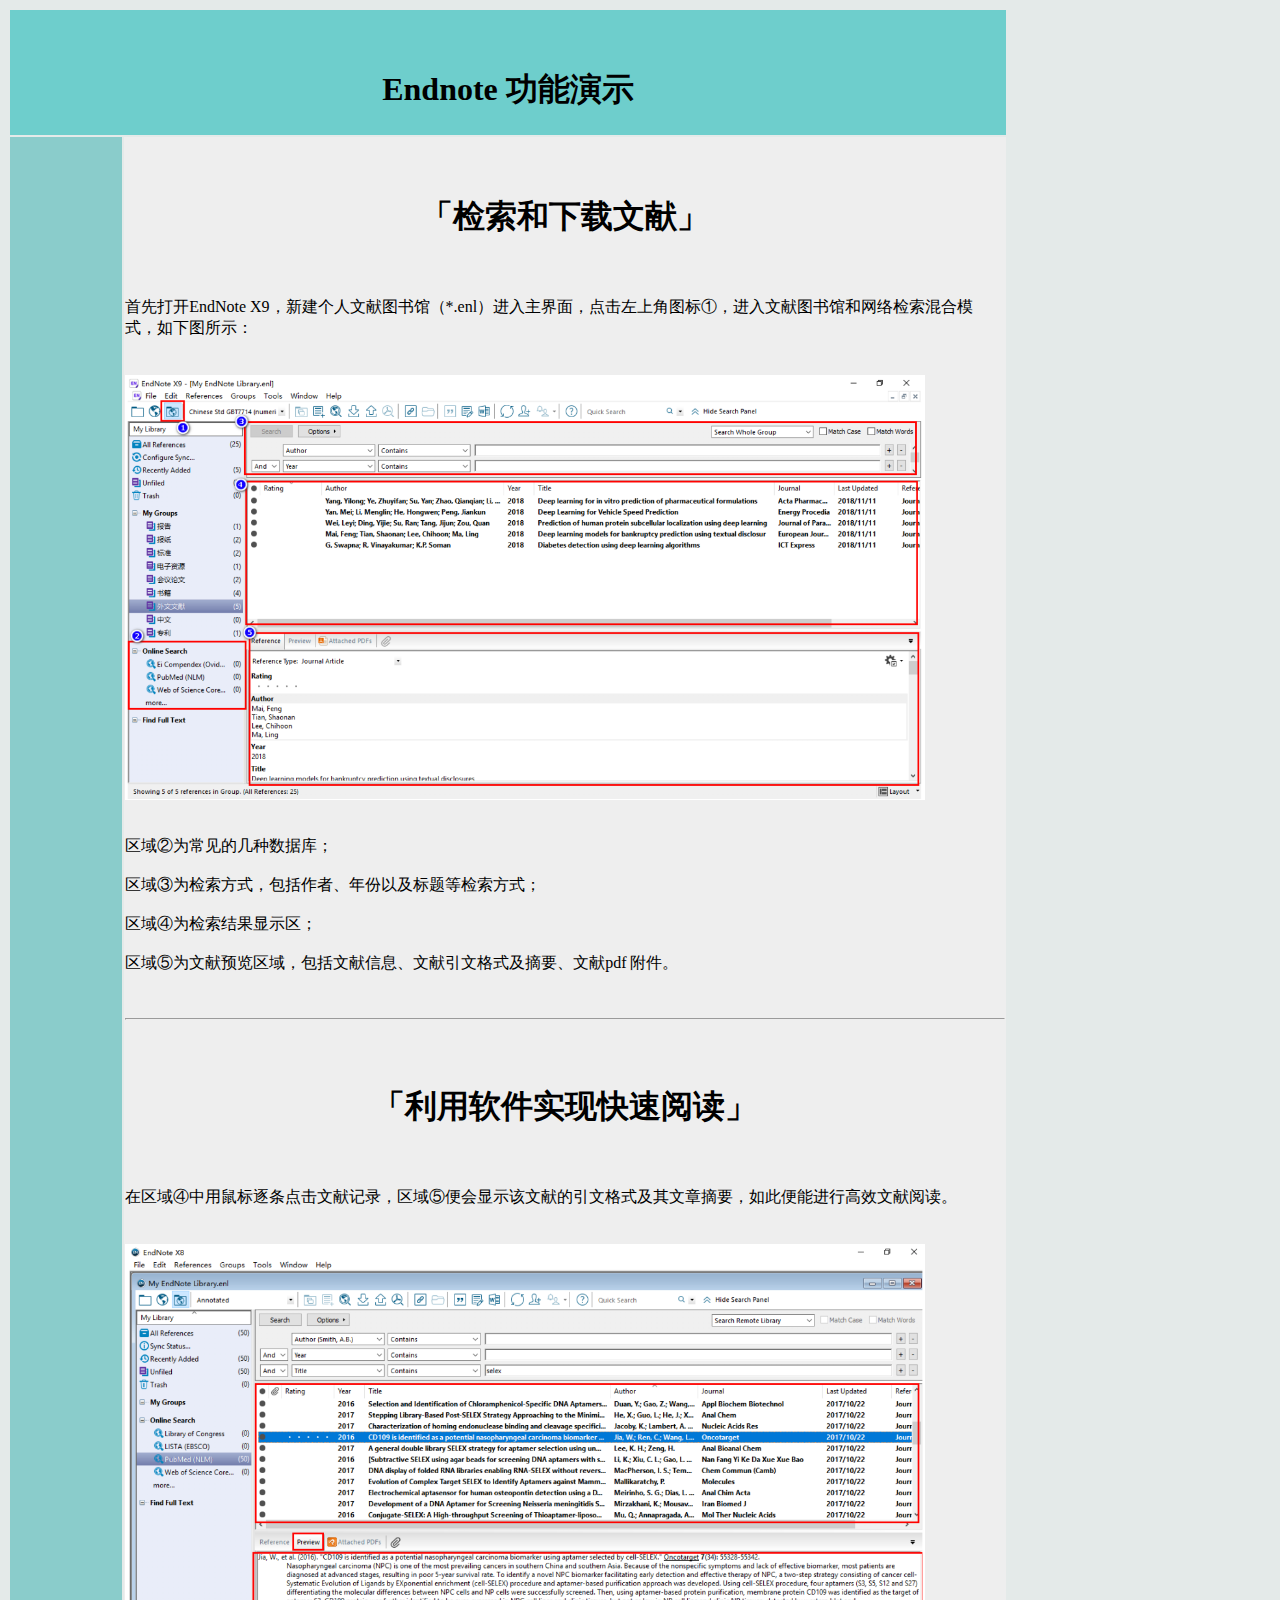
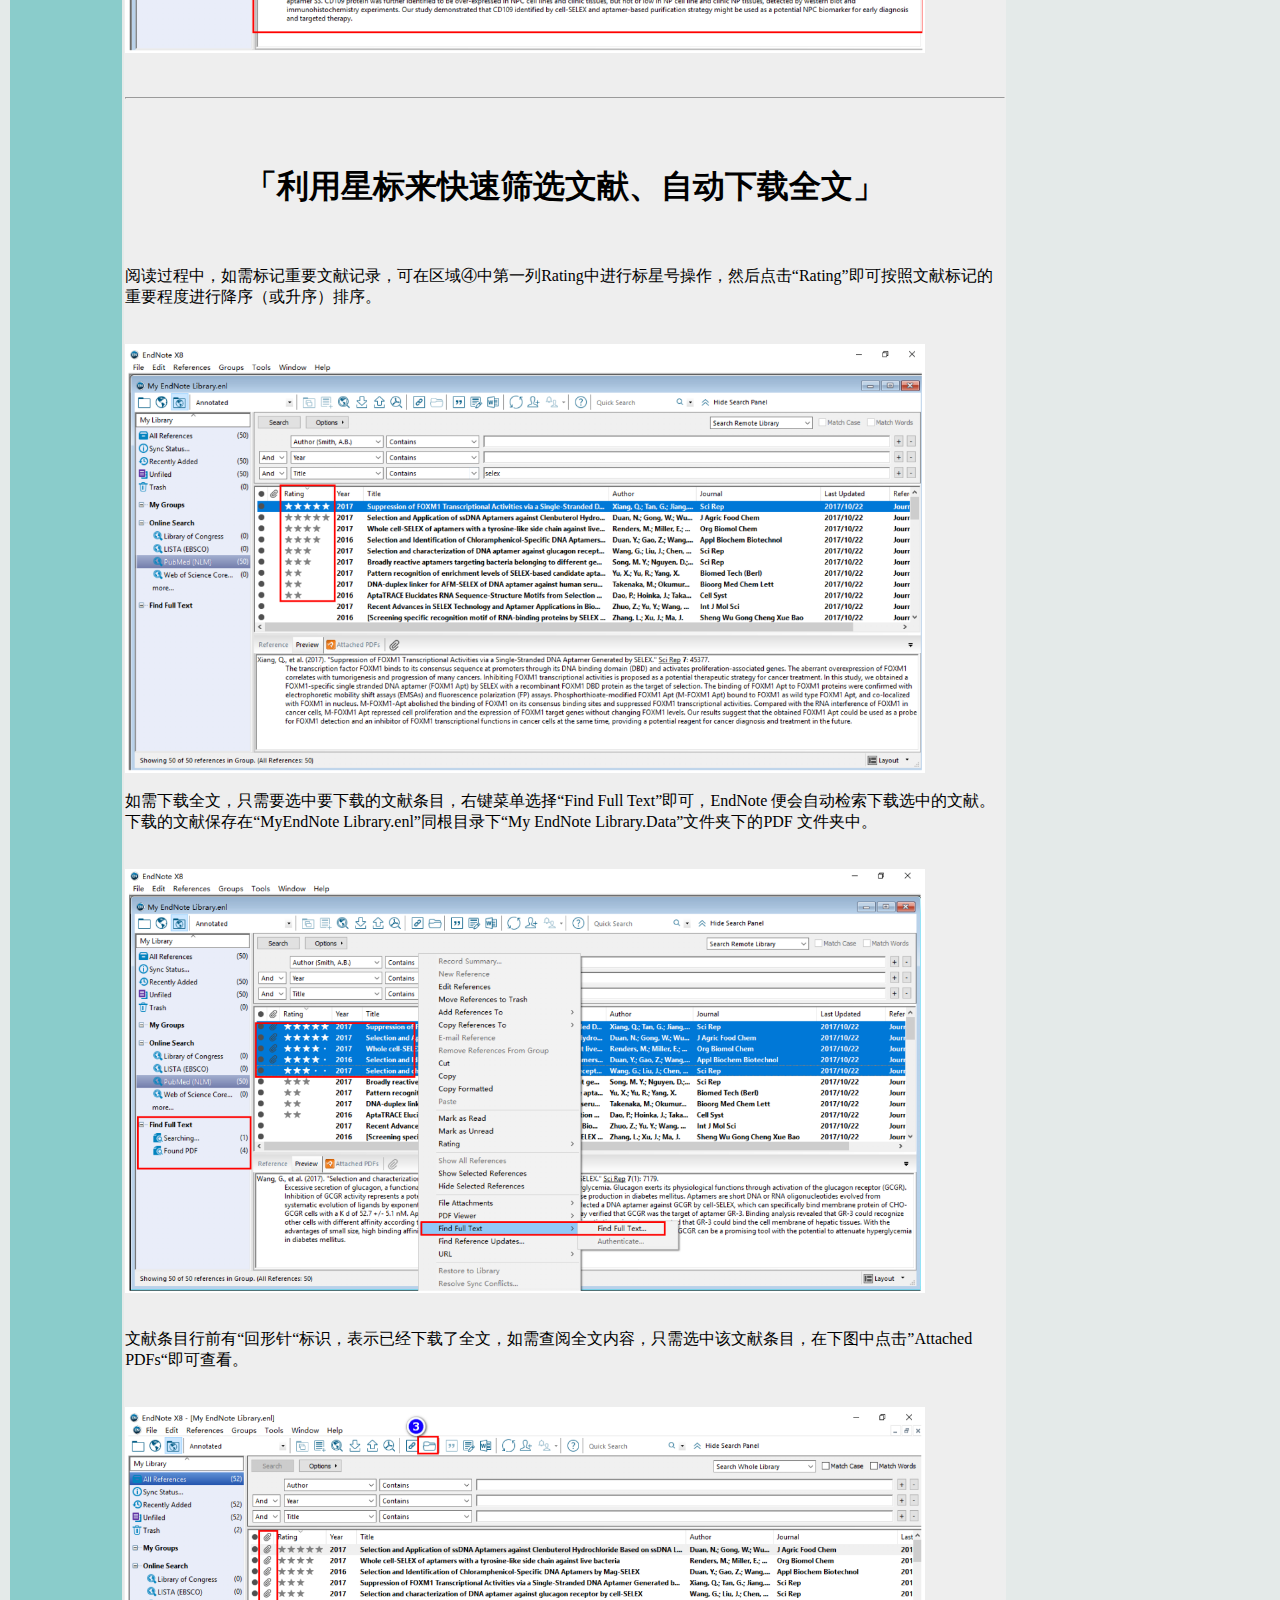
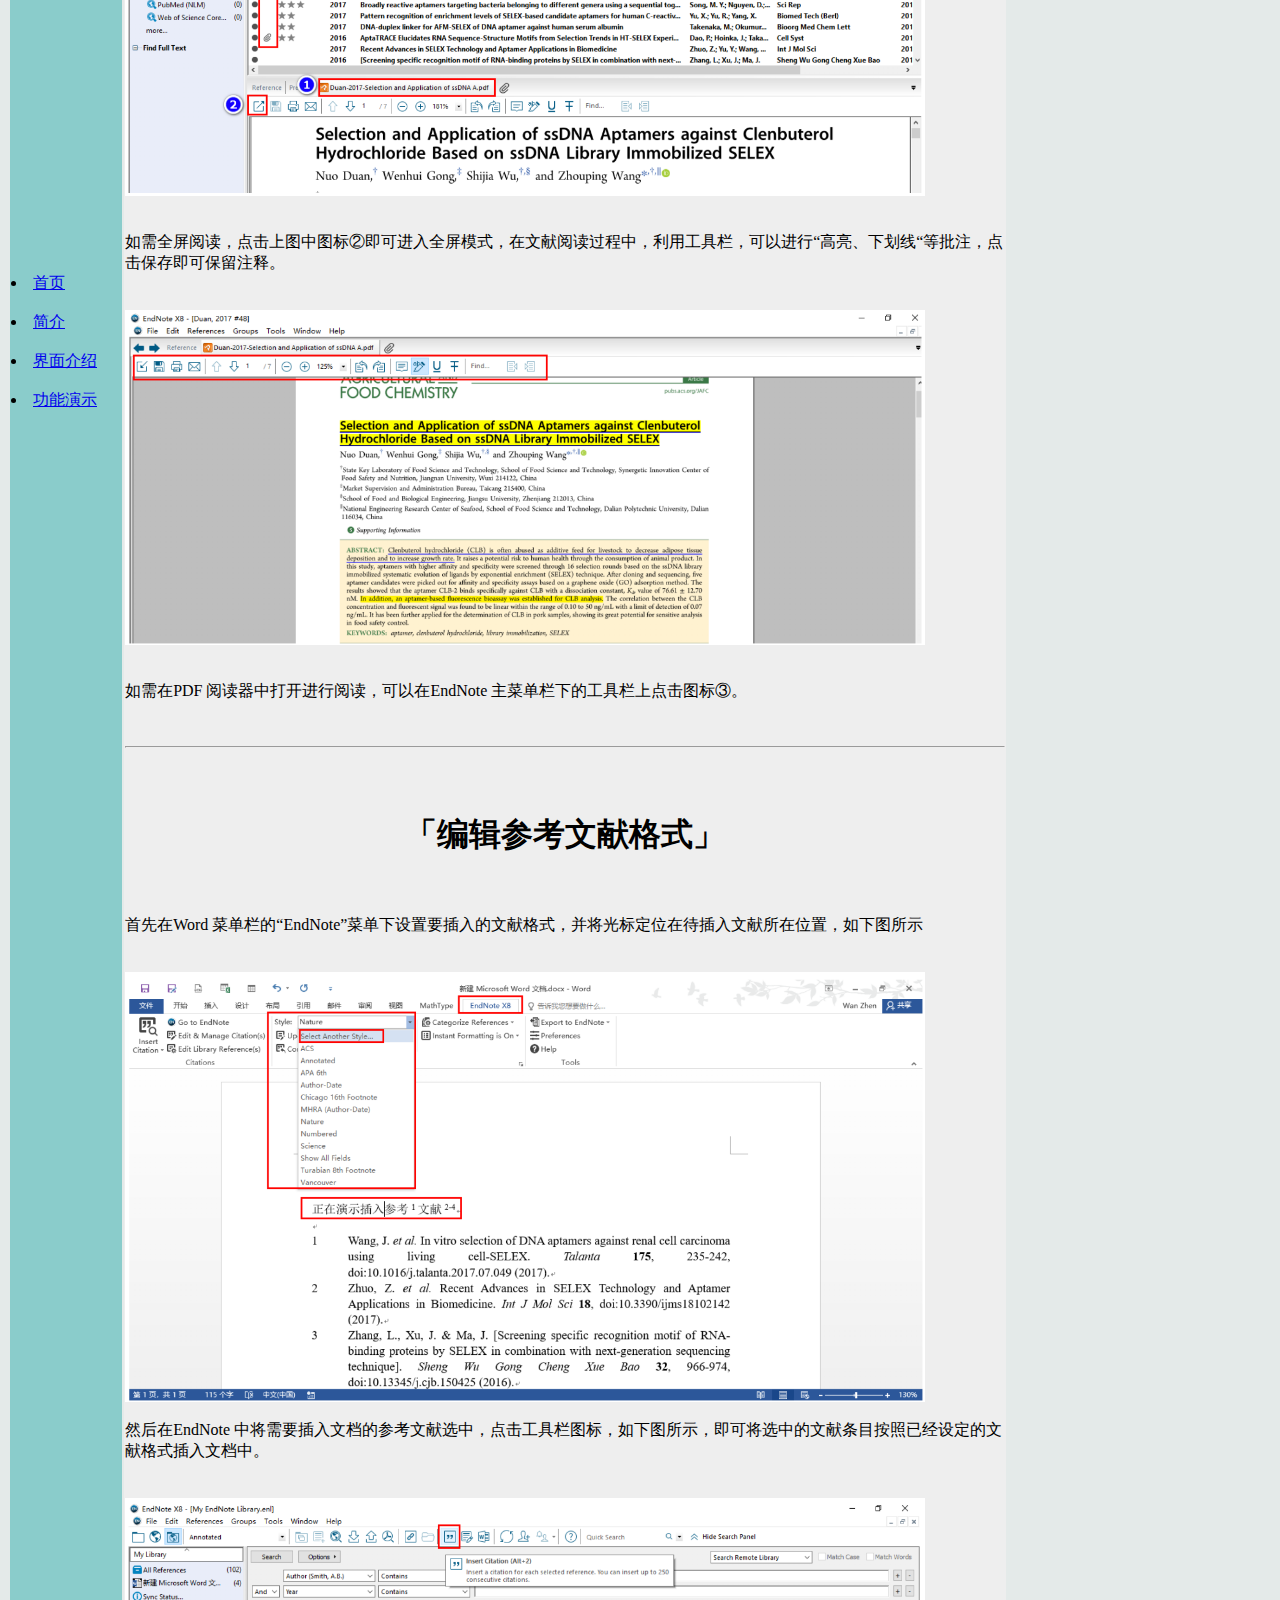
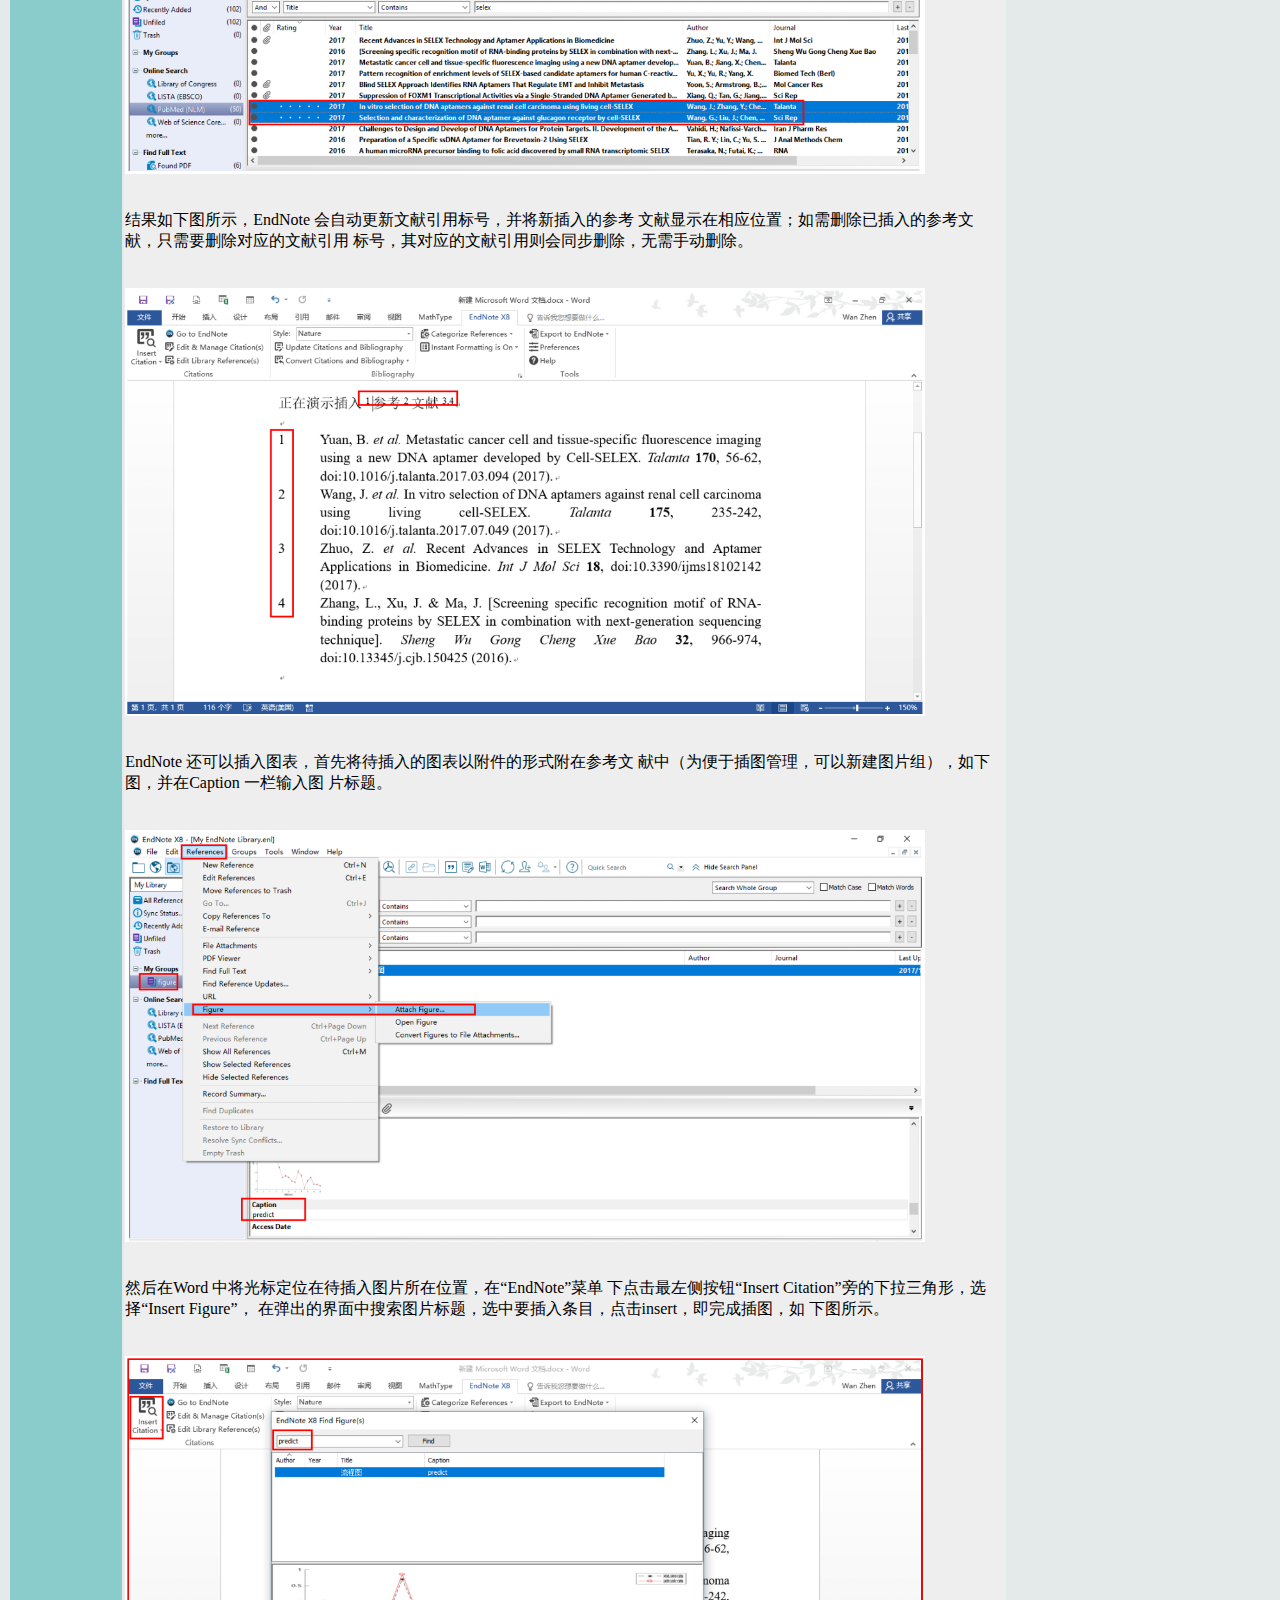
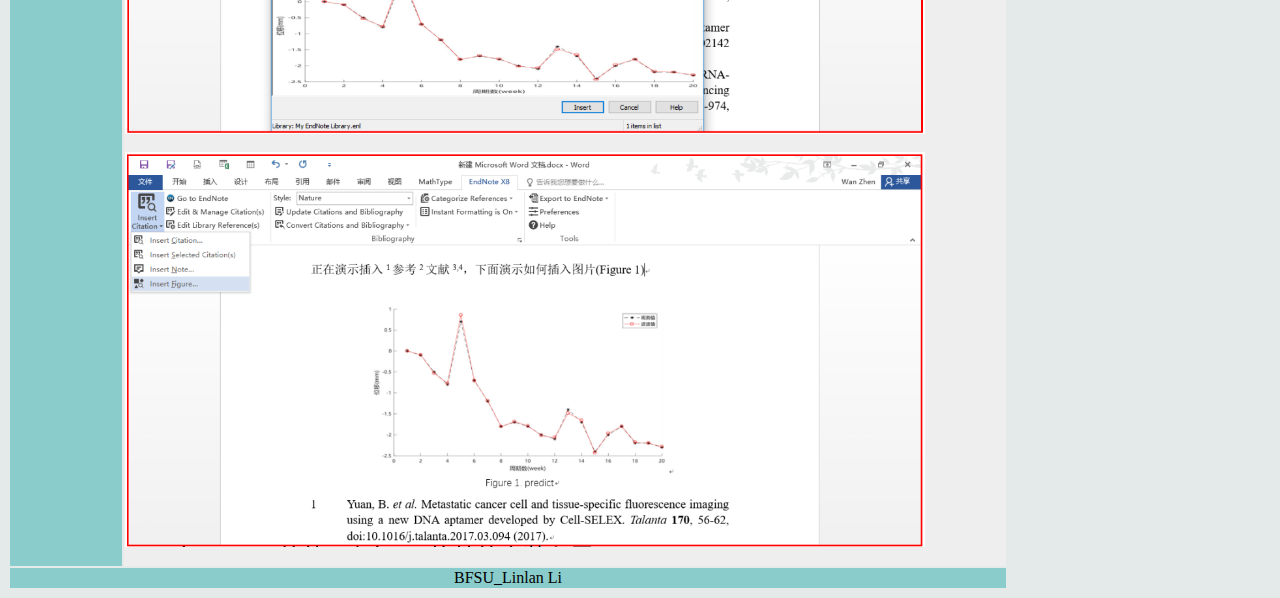
<file: 功能演示.html>
<html>
<head> 
<meta charset="utf-8"> 
<title>Endnote功能演示</title> 
</head>
<body style="background-color:#e4eae9">
 
<table width="1000" border="0">
<tr>
<td colspan="2" style="background-color: #6ececc;text-align:center;">
    <br>
</br>
<h1>Endnote 功能演示</h1>
</td>
</tr>
 
<tr>
<td style="background-color:#8acccb;width:100px;">
    <li><a href="index.html">首页</a></li><br>
    <li><a href="简介.html">简介</a></li><br>
    <li><a href="界面介绍.html">界面介绍</a></li><br>
    <li><a href="功能演示.html">功能演示</a></li><br>
</td>
<td style="background-color:#eeeeee;height:200px;width:400px;">
    <br>
</br>
    <h1 style="text-align:center">「检索和下载文献」</h1>
    <br/>
    <br>首先打开EndNote X9，新建个人文献图书馆（*.enl）进入主界面，点击左上角图标①，进入文献图书馆和网络检索混合模式，如下图所示：<br/>
    <br>
</br>
    <img src="images/检索和下载文献.png" width="800" >
    <br>
    <br/>
    <br/>区域②为常见的几种数据库；<br/>
<br>区域③为检索方式，包括作者、年份以及标题等检索方式；<br/>
<br/>区域④为检索结果显示区；<br/>
<br/>区域⑤为文献预览区域，包括文献信息、文献引文格式及摘要、文献pdf 附件。<br/>
<br>
</br>
<hr /> 
<br>
</br>
<h1 style="text-align:center">「利用软件实现快速阅读」</h1>
<br/>
<br>在区域④中用鼠标逐条点击文献记录，区域⑤便会显示该文献的引文格式及其文章摘要，如此便能进行高效文献阅读。<br/>
<br>
</br>
<img src="images/利用软件实现快速阅读.png" width="800" ><br/>
<br>
</br>
<hr /> 
<br>
</br>
<h1 style="text-align:center">「利用星标来快速筛选文献、自动下载全文」</h1>
<br/>
<br>阅读过程中，如需标记重要文献记录，可在区域④中第一列Rating中进行标星号操作，然后点击“Rating”即可按照文献标记的重要程度进行降序（或升序）排序。<br/>
<br>
</br>
<img src="images/利用星标来快速筛选文献01.png" width="800" >
<br/>
<br/>
如需下载全文，只需要选中要下载的文献条目，右键菜单选择“Find Full Text”即可，EndNote 便会自动检索下载选中的文献。下载的文献保存在“MyEndNote Library.enl”同根目录下“My EndNote Library.Data”文件夹下的PDF 文件夹中。<br/>
<br>
</br>
<img src="images/利用星标来快速筛选文献02.png" width="800" >
<br>
</br>
<br>文献条目行前有“回形针“标识，表示已经下载了全文，如需查阅全文内容，只需选中该文献条目，在下图中点击”Attached PDFs“即可查看。<br/>
<br>
</br>
<img src="images/利用星标来快速筛选文献03.png" width="800" >
<br>
</br>
<br>如需全屏阅读，点击上图中图标②即可进入全屏模式，在文献阅读过程中，利用工具栏，可以进行“高亮、下划线“等批注，点击保存即可保留注释。<br/>
<br>
</br>
<img src="images/利用星标来快速筛选文献04.png" width="800" >
<br>
</br>
<br>如需在PDF 阅读器中打开进行阅读，可以在EndNote 主菜单栏下的工具栏上点击图标③。<br/>
<br>
</br>
<hr /> 
<br>
</br>
<h1 style="text-align:center">「编辑参考文献格式」</h1>
<br/>
<br>首先在Word 菜单栏的“EndNote”菜单下设置要插入的文献格式，并将光标定位在待插入文献所在位置，如下图所示<br/>
<br>
</br>
<img src="images/编辑参考文献格式01.png" width="800" >
<br/>
<br/>
然后在EndNote 中将需要插入文档的参考文献选中，点击工具栏图标，如下图所示，即可将选中的文献条目按照已经设定的文献格式插入文档中。<br/>
<br>
</br>
<img src="images/编辑参考文献格式02.png" width="800" >
<br>
</br>
<br>结果如下图所示，EndNote 会自动更新文献引用标号，并将新插入的参考
文献显示在相应位置；如需删除已插入的参考文献，只需要删除对应的文献引用
标号，其对应的文献引用则会同步删除，无需手动删除。<br/>
<br>
</br>
<img src="images/编辑参考文献格式03.png" width="800" >
<br>
</br>
<br>EndNote 还可以插入图表，首先将待插入的图表以附件的形式附在参考文
献中（为便于插图管理，可以新建图片组），如下图，并在Caption 一栏输入图
片标题。<br/>
<br>
</br>
<img src="images/编辑参考文献格式04.png" width="800" >
<br>
</br>
<br>然后在Word 中将光标定位在待插入图片所在位置，在“EndNote”菜单
下点击最左侧按钮“Insert Citation”旁的下拉三角形，选择“Insert Figure”，
在弹出的界面中搜索图片标题，选中要插入条目，点击insert，即完成插图，如
下图所示。<br/>
<br>
</br>
<img src="images/编辑参考文献格式05.png" width="800" >
<br>
</br>
<img src="images/编辑参考文献格式06.png" width="800" >
<br>
</br>
</td>
</tr>
 
<tr>
<td colspan="2" style="background-color:#8acccb;text-align:center;">
BFSU_Linlan Li</td>
</tr>
</table>
 
</body>
</html>
</file>
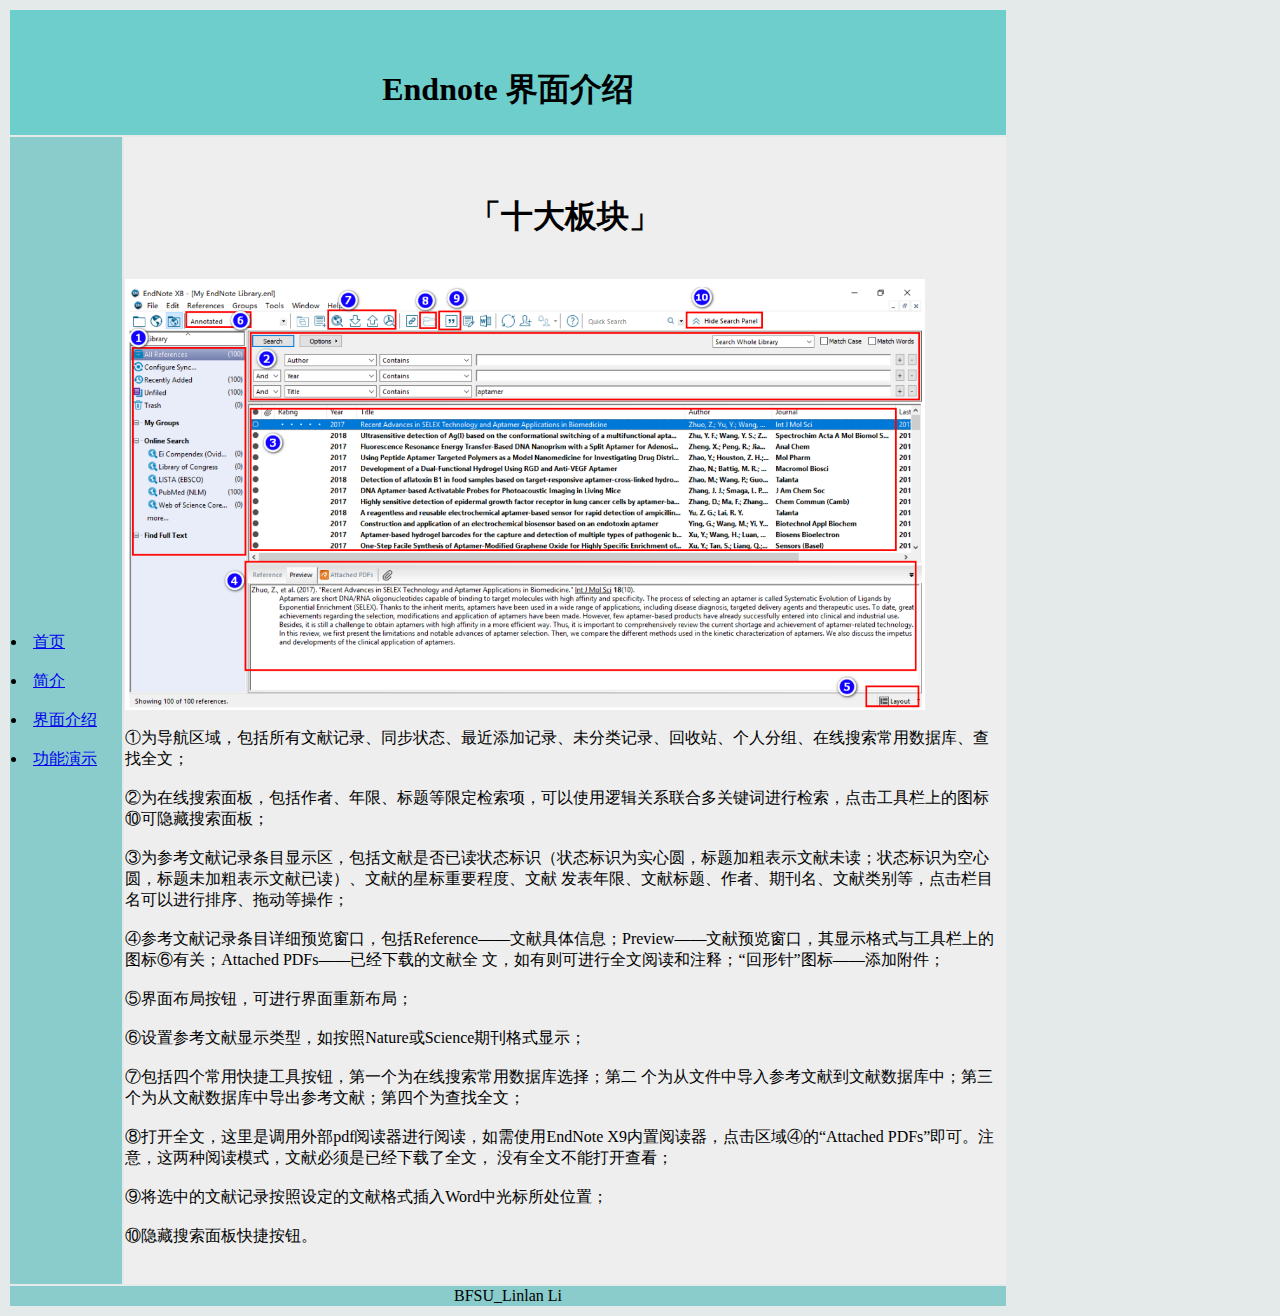
<file: 界面介绍.html>
<html>
<head> 
<meta charset="utf-8"> 
<title>Endnote界面介绍</title> 
</head>
<body style="background-color:#e4eae9">
 
<table width="1000" border="0">
<tr>
<td colspan="2" style="background-color: #6ececc;text-align:center;">
    <br>
</br>
<h1>Endnote 界面介绍</h1>
</td>
</tr>
 
<tr>
<td style="background-color:#8acccb;width:100px;">
    <li><a href="index.html">首页</a></li><br>
    <li><a href="简介.html">简介</a></li><br>
    <li><a href="界面介绍.html">界面介绍</a></li><br>
    <li><a href="功能演示.html">功能演示</a></li><br>
</td>
<td style="background-color:#eeeeee;height:200px;width:400px;">
    <br>
</br>
    <h1 style="text-align:center">「十大板块」</h1>
    <br/>
    <img src="images/Endnote界面.png" width="800" >
    <br/>
    <br/>
    ①为导航区域，包括所有文献记录、同步状态、最近添加记录、未分类记录、回收站、个人分组、在线搜索常用数据库、查找全文；<br/>
<br>②为在线搜索面板，包括作者、年限、标题等限定检索项，可以使用逻辑关系联合多关键词进行检索，点击工具栏上的图标⑩可隐藏搜索面板；<br/>
<br/>③为参考文献记录条目显示区，包括文献是否已读状态标识（状态标识为实心圆，标题加粗表示文献未读；状态标识为空心圆，标题未加粗表示文献已读）、文献的星标重要程度、文献
发表年限、文献标题、作者、期刊名、文献类别等，点击栏目名可以进行排序、拖动等操作；<br/>
<br>④参考文献记录条目详细预览窗口，包括Reference——文献具体信息；Preview——文献预览窗口，其显示格式与工具栏上的图标⑥有关；Attached PDFs——已经下载的文献全
文，如有则可进行全文阅读和注释；“回形针”图标——添加附件；<br/>
<br/>⑤界面布局按钮，可进行界面重新布局；<br/>
<br>⑥设置参考文献显示类型，如按照Nature或Science期刊格式显示；<br/>
<br/>⑦包括四个常用快捷工具按钮，第一个为在线搜索常用数据库选择；第二
个为从文件中导入参考文献到文献数据库中；第三个为从文献数据库中导出参考文献；第四个为查找全文；<br/>
<br>⑧打开全文，这里是调用外部pdf阅读器进行阅读，如需使用EndNote X9内置阅读器，点击区域④的“Attached PDFs”即可。注意，这两种阅读模式，文献必须是已经下载了全文，
没有全文不能打开查看；<br/>
<br/>⑨将选中的文献记录按照设定的文献格式插入Word中光标所处位置；<br/>
<br>⑩隐藏搜索面板快捷按钮。<br/>
<br>
</br>
</td>
</tr>
 
<tr>
<td colspan="2" style="background-color:#8acccb;text-align:center;">
BFSU_Linlan Li</td>
</tr>
</table>
 
</body>
</html>
</file>
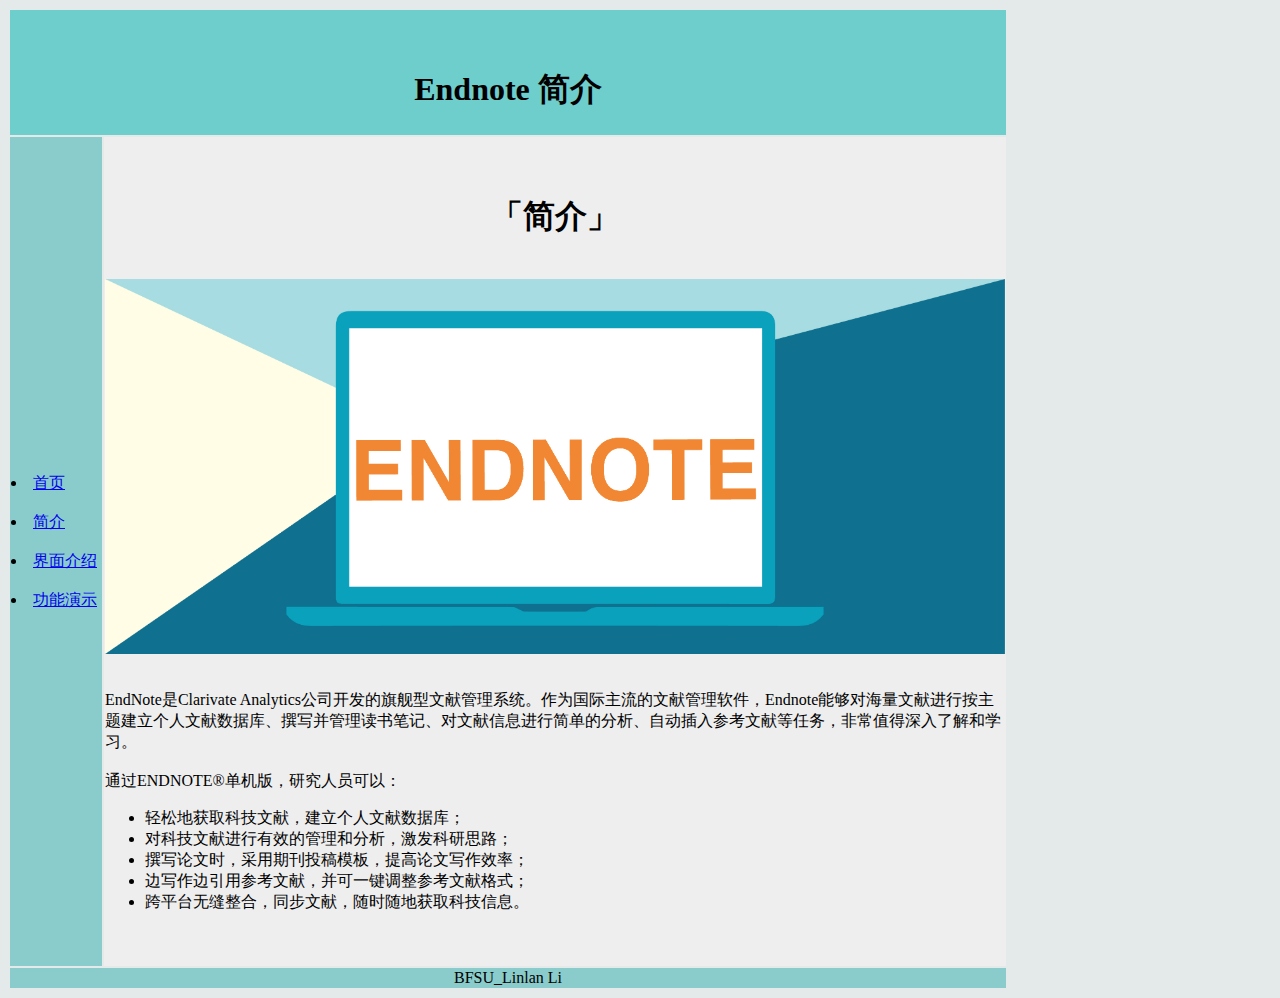
<file: 简介.html>
<html>
<head> 
<meta charset="utf-8"> 
<title>Endnote简介</title> 
</head>
<body style="background-color:#e4eae9">
 
<table width="1000" border="0">
<tr>
<td colspan="2" style="background-color: #6ececc;text-align:center;">
    <br>
</br>
<h1>Endnote 简介</h1>
</td>
</tr>
 
<tr>
<td style="background-color:#8acccb;width:100px;">
    <li><a href="index.html">首页</a></li><br>
    <li><a href="简介.html">简介</a></li><br>
    <li><a href="界面介绍.html">界面介绍</a></li><br>
    <li><a href="功能演示.html">功能演示</a></li><br>
</td>
<td style="background-color:#eeeeee;height:200px;width:400px;">
    <br>
</br>
    <h1 style="text-align:center">「简介」</h1>
    <br/>
    <img src="images/Endnote简介.jpg" width="900" >
    <br/>
    <br/>
    <br/>EndNote是Clarivate Analytics公司开发的旗舰型文献管理系统。作为国际主流的文献管理软件，Endnote能够对海量文献进行按主题建立个人文献数据库、撰写并管理读书笔记、对文献信息进行简单的分析、自动插入参考文献等任务，非常值得深入了解和学习。<br/>
    <br>
    通过ENDNOTE®单机版，研究人员可以：
    <ul>
        <li>轻松地获取科技文献，建立个人文献数据库；</li>
        <li>对科技文献进行有效的管理和分析，激发科研思路；</li>
        <li>撰写论文时，采用期刊投稿模板，提高论文写作效率；</li>
        <li>边写作边引用参考文献，并可一键调整参考文献格式；</li>
        <li>跨平台无缝整合，同步文献，随时随地获取科技信息。</li>
    </ul>
<br>
</br>
</td>
</tr>
 
<tr>
<td colspan="2" style="background-color:#8acccb;text-align:center;">
BFSU_Linlan Li</td>
</tr>
</table>
 
</body>
</html>
</file>
